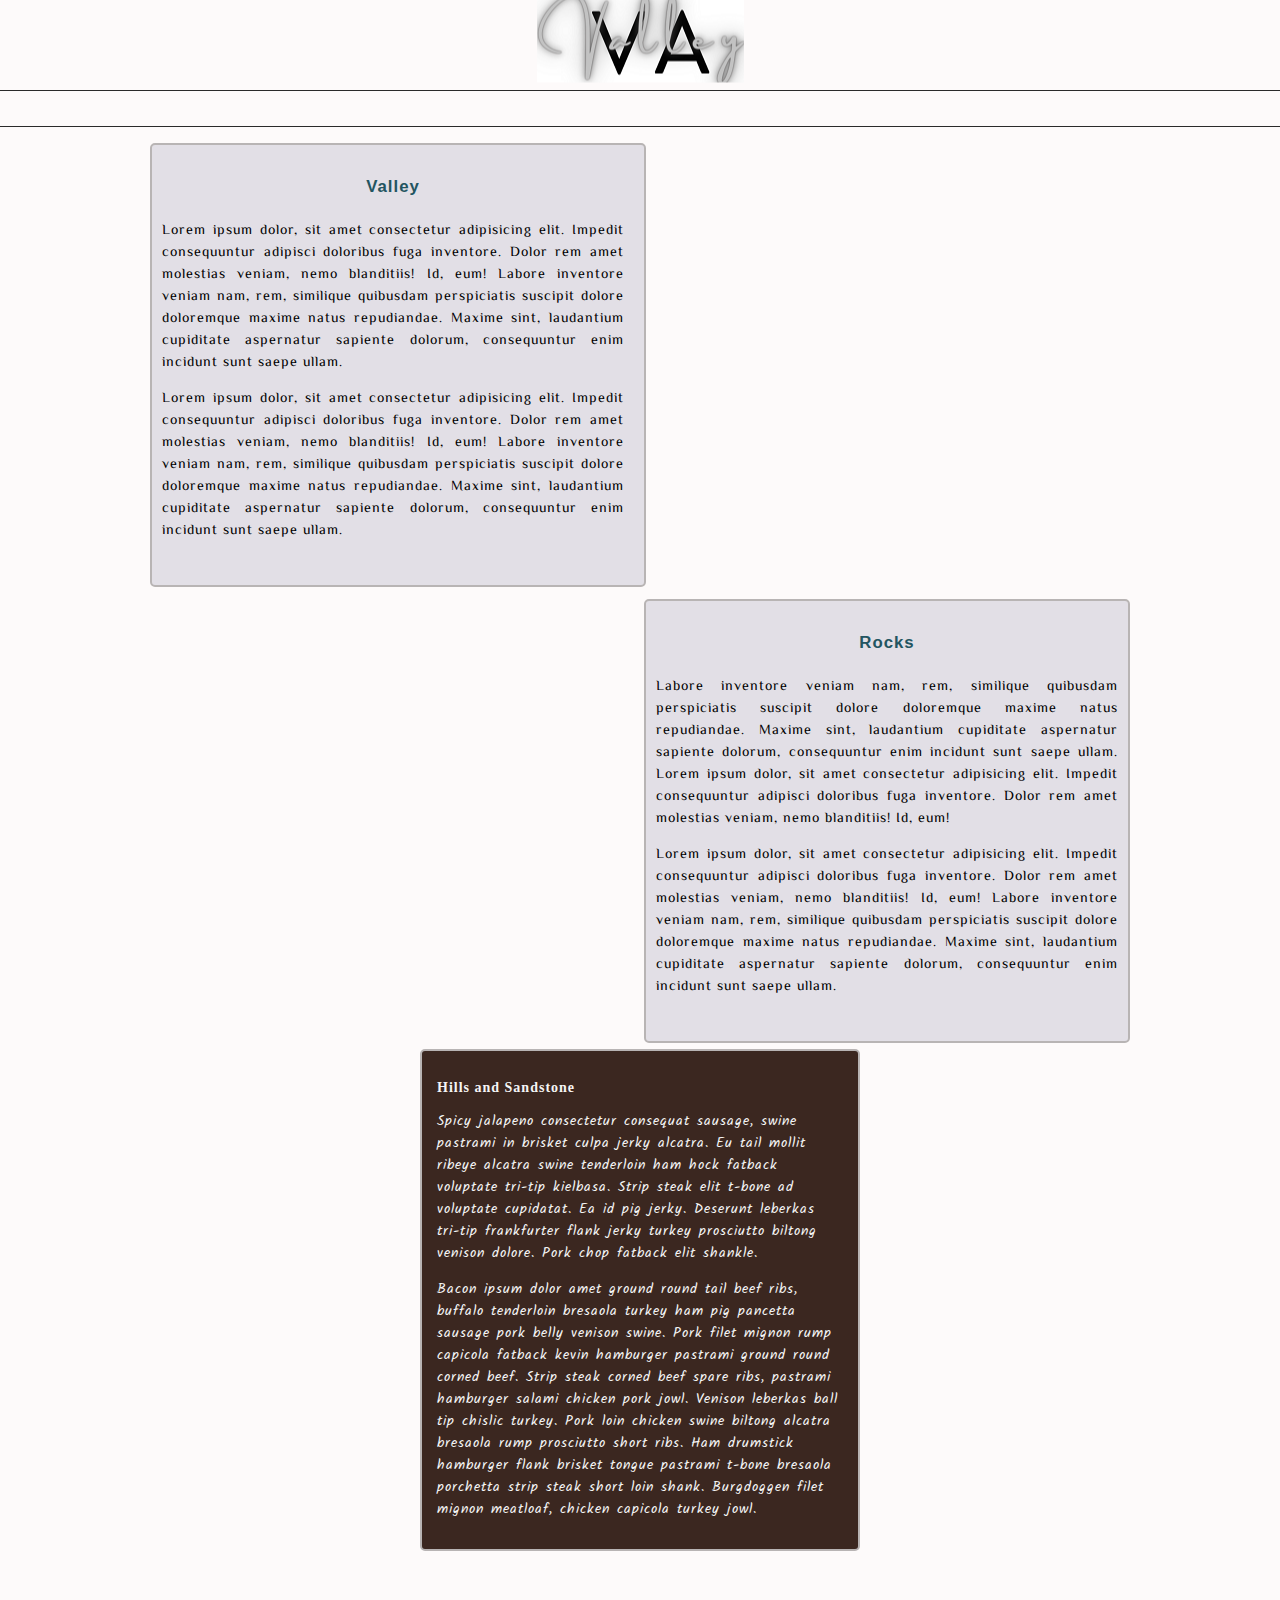
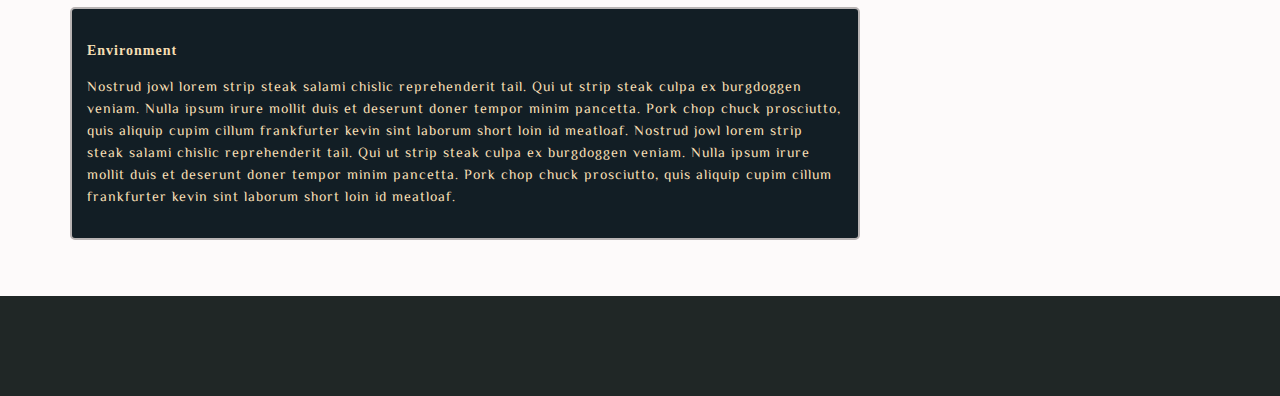
<file: index.html>
<!DOCTYPE html>
<html lang="en">

<head>
    <meta name="" content="">
    <title>environment</title>
    <link rel="stylesheet" href="valley.css">
    <link rel="preconnect" href="https://fonts.googleapis.com">
    <link rel="preconnect" href="https://fonts.gstatic.com" crossorigin>
    <link href="https://fonts.googleapis.com/css2?family=El+Messiri&family=Kalam&display=swap" rel="stylesheet">
</head>

<body>
    <div id="head">

        <h1>
            <img id="img" src="valley2.png" alt="valley logo">
        </h1>

    </div>

    <div id="nav">

    </div>

    <div class="container1">
        <div class="tile1">
            <h4 class="boldtext"> Valley </h4>

            <p>Lorem ipsum dolor, sit amet consectetur adipisicing elit.
                Impedit consequuntur adipisci doloribus fuga inventore.
                Dolor rem amet molestias veniam, nemo blanditiis! Id, eum!
                Labore inventore veniam nam, rem, similique quibusdam perspiciatis
                suscipit dolore doloremque maxime natus repudiandae. Maxime sint,
                laudantium cupiditate aspernatur sapiente dolorum, consequuntur
                enim incidunt sunt saepe ullam.
            </p>

            <p>Lorem ipsum dolor, sit amet consectetur adipisicing elit.
                Impedit consequuntur adipisci doloribus fuga inventore.
                Dolor rem amet molestias veniam, nemo blanditiis! Id, eum!
                Labore inventore veniam nam, rem, similique quibusdam perspiciatis
                suscipit dolore doloremque maxime natus repudiandae. Maxime sint,
                laudantium cupiditate aspernatur sapiente dolorum, consequuntur
                enim incidunt sunt saepe ullam.
            </p>
        </div>

        <div class="tile1a">
            <h4 class="boldtext"> Rocks </h4>

            <p>
                Labore inventore veniam nam, rem, similique quibusdam perspiciatis
                suscipit dolore doloremque maxime natus repudiandae. Maxime sint,
                laudantium cupiditate aspernatur sapiente dolorum, consequuntur
                enim incidunt sunt saepe ullam.
                Lorem ipsum dolor, sit amet consectetur adipisicing elit.
                Impedit consequuntur adipisci doloribus fuga inventore.
                Dolor rem amet molestias veniam, nemo blanditiis! Id, eum!
            </p>

            <p>Lorem ipsum dolor, sit amet consectetur adipisicing elit.
                Impedit consequuntur adipisci doloribus fuga inventore.
                Dolor rem amet molestias veniam, nemo blanditiis! Id, eum!
                Labore inventore veniam nam, rem, similique quibusdam perspiciatis
                suscipit dolore doloremque maxime natus repudiandae. Maxime sint,
                laudantium cupiditate aspernatur sapiente dolorum, consequuntur
                enim incidunt sunt saepe ullam.
            </p>
        </div>
    </div>

        <div class="tile2">

            <h3 class="headfont">Hills and Sandstone</h3>

            <p>
                Spicy jalapeno consectetur consequat sausage, swine pastrami in brisket culpa jerky alcatra.
                Eu tail mollit ribeye alcatra swine tenderloin ham hock fatback voluptate tri-tip kielbasa.
                Strip steak elit t-bone ad voluptate cupidatat. Ea id pig jerky. Deserunt leberkas tri-tip frankfurter
                flank jerky turkey prosciutto biltong venison dolore. Pork chop fatback elit shankle.
            </p>

            <p>
                Bacon ipsum dolor amet ground round tail beef ribs, buffalo tenderloin
                bresaola turkey ham pig pancetta sausage pork belly venison swine.
                Pork filet mignon rump capicola fatback kevin hamburger pastrami ground
                round corned beef. Strip steak corned beef spare ribs, pastrami hamburger
                salami chicken pork jowl. Venison leberkas ball tip chislic turkey.
                Pork loin chicken swine biltong alcatra bresaola rump prosciutto short ribs.
                Ham drumstick hamburger flank brisket tongue pastrami t-bone bresaola porchetta
                strip steak short loin shank. Burgdoggen filet mignon meatloaf, chicken capicola turkey jowl.
            </p>
        </div>

        <div class="tile3">
            <h4 class="headfont">Environment</h4>
            <p>
                Nostrud jowl lorem strip steak salami chislic reprehenderit tail.
                Qui ut strip steak culpa ex burgdoggen veniam. Nulla ipsum irure mollit
                duis et deserunt doner tempor minim pancetta. Pork chop chuck prosciutto,
                quis aliquip cupim cillum frankfurter kevin sint laborum short loin id meatloaf.
                Nostrud jowl lorem strip steak salami chislic reprehenderit tail.
                Qui ut strip steak culpa ex burgdoggen veniam. Nulla ipsum irure mollit
                duis et deserunt doner tempor minim pancetta. Pork chop chuck prosciutto,
                quis aliquip cupim cillum frankfurter kevin sint laborum short loin id meatloaf.
            </p>
        </div>

    <div id="footer">

    </div>
</body>

</html>
</file>
<file: valley.css>
body {
    background-color: rgb(253, 250, 250);
    margin: 0px;
    padding: 0px;
    font-family: 'El Messiri', sans-serif;
    font-size: 14px;
    letter-spacing: 1px;
}

/*===================HEADER SECTION===================================*/
#head {
    height: 90px;
    /*border-top: 2px groove #2a2a2a;*/
    /*font-size: 50px;*/
}

h1 {
    text-align: center;
    margin: 0px;
    position: relative;
    top: 50%;
    -webkit-transform: translateY(-50%);
    -ms-transform: translateY(-50%);
    transform: translateY(-50%);
}

h4.boldtext {
    font-size: 120%;
    font-family: Verdana, Geneva, Tahoma, sans-serif;
    text-align: center;
    color: #235561;
    text-shadow: 0px 0px 2px 4px #212729;
}

#nav {
    height: 35px;
    border-top: 1px groove #2a2a2a;
    border-bottom: 1px groove #2a2a2a;
}



/*==========================SLABS ON BODY ELEMENT==========================*/

.container1{
/*padding: 10px;*/
margin: 10px 100px;
/*border: 2px solid red;*/
height: 35em;
}

.tile1 {
    float: left;
    margin: 6px 6px 6px 50px;
    font-size: 100%;
    height: 30em;
    width: 33em;
    padding: 10px;
    padding-right: 20px;
    text-align: justify;
    background-color: rgba(6, 7, 75, 0.11);
    border: 2px solid #b8b4b4;
    border-radius: 5px;
   /* box-shadow: inset 0px 0px 0px .2px #92a3a1;*/
}

.tile1a {
    /*clear: both;*/
    margin: 6px 50px 6px 6px;
    float: right;
    font-size: 100%;
    height: 30em;
    width: 33em;
    padding: 10px;
    text-align: justify;
    background-color: rgba(6, 7, 75, 0.11);
    border: 2px solid #b8b4b4;
    border-radius: 5px;
    /*box-shadow: inset 0px 0px 1px 1px #202726;*/

}

.tile2{
    clear: both;
    margin:0em 30em;
    font-size: 100%;
    min-width: 200px;
    padding: 15px;
    text-align: left;
    background-color: #3b2720;
    color: whitesmoke;
    border: 2px solid #b8b4b4;
    border-radius: 5px;
}

.tile3{
    /*clear: both;*/
    margin: 4em 30em 4em 5em;
    /*margin-right: 30em;*/
    padding: 15px;
    height: auto;
    background-color: rgb(18, 30, 37);
    border: 2px solid #b8b4b4;
    border-radius: 5px;
    color: wheat;
}

.headfont{
    font-size: 100%;
    font-family: Georgia, 'Times New Roman', Times, serif;
}

div.tile2 p{
    font-family: 'Kalam', cursive;
}

/*=====================FOOTER SECTION===================================================*/

#footer{
    height: 100px;
    /*background-color: #2c2c2c;*/
    background-color: #202726;
}
</file>
